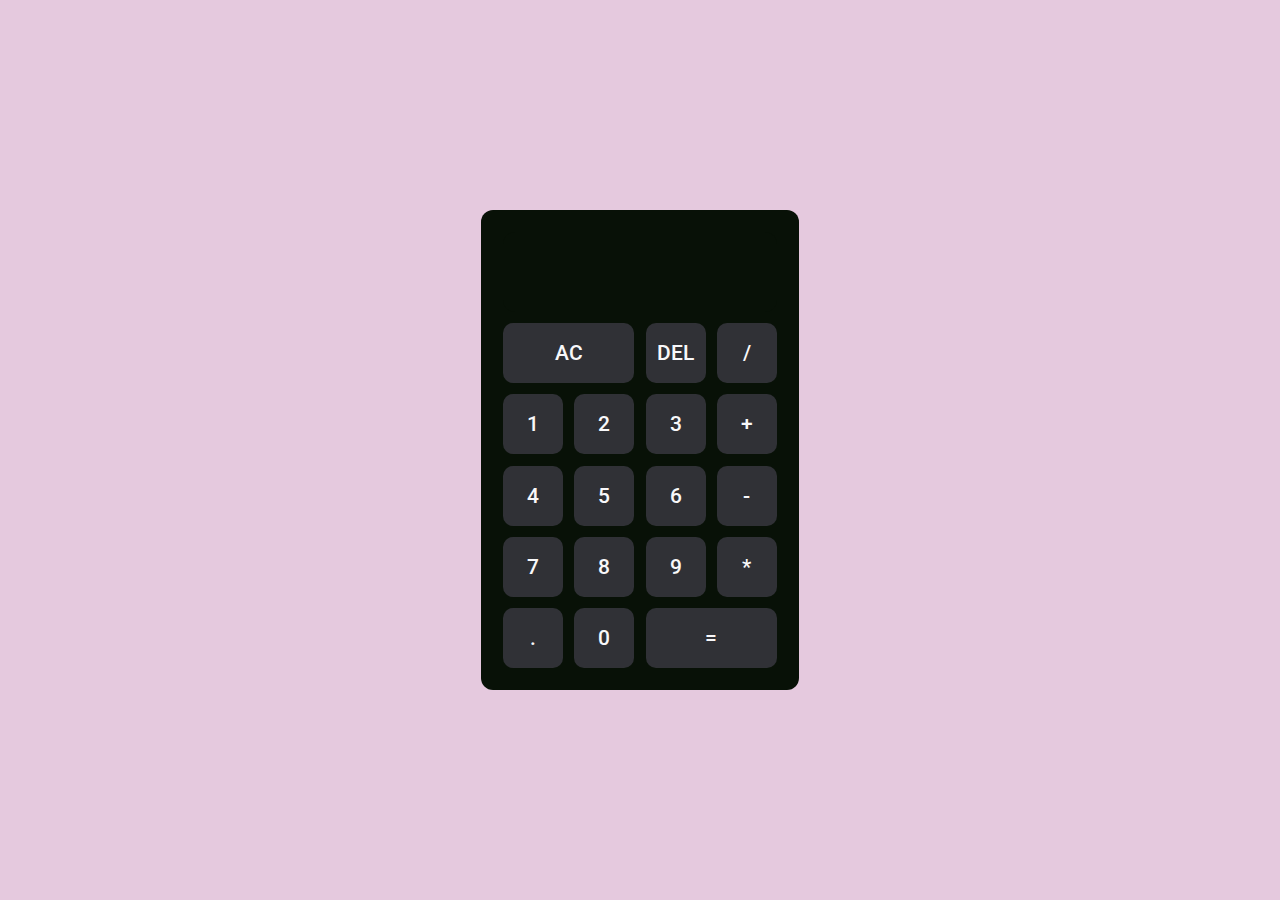
<file: calculator/index.html>
<!DOCTYPE html>
<html lang="en">
  <head>
    <meta charset="UTF-8" />
    <meta http-equiv="X-UA-Compatible" content="IE=edge" />
    <meta name="viewport" content="width=device-width, initial-scale=1.0" />
    <title>Calculator - mathan</title>
    <link
      href="https://fonts.googleapis.com/css2?family=Roboto:wght@400;500&display=swap"
      rel="stylesheet"
    />
    <link rel="stylesheet" href="style.css" />
  </head>

  <body>
    <div class="calculator">
      <div class="output">
        <div class="prev-display"></div>
        <div class="curr-display"></div>
      </div>
      <button class="span-2 clear">AC</button>
      <button class="delete">DEL</button>
      <button class="operation">/</button>
      <button class="number">1</button>
      <button class="number">2</button>
      <button class="number">3</button>
      <button class="operation">+</button>
      <button class="number">4</button>
      <button class="number">5</button>
      <button class="number">6</button>
      <button class="operation">-</button>
      <button class="number">7</button>
      <button class="number">8</button>
      <button class="number">9</button>
      <button class="operation">*</button>
      <button class="number">.</button>
      <button class="number">0</button>
      <button class="span-2 equal">=</button>
    </div>

    <script src="script.js"></script>
  </body>
</html>
</file>
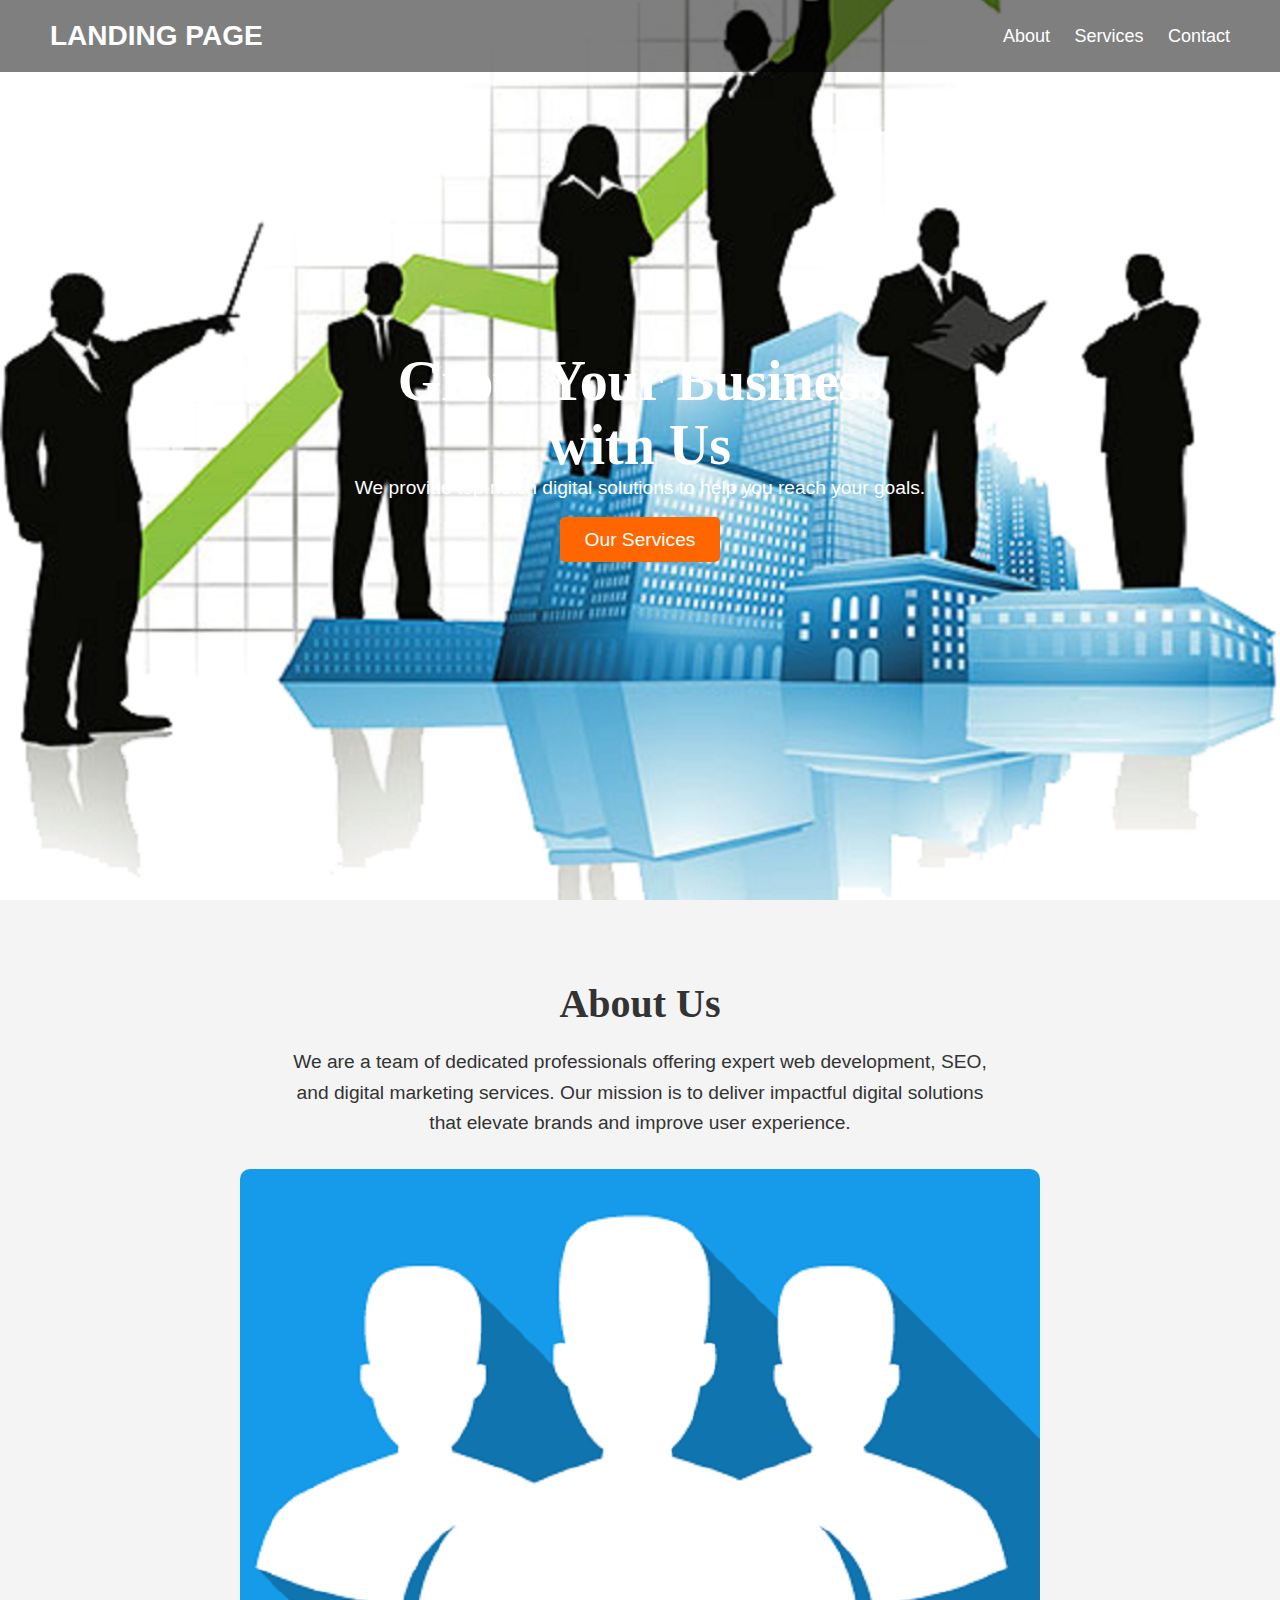
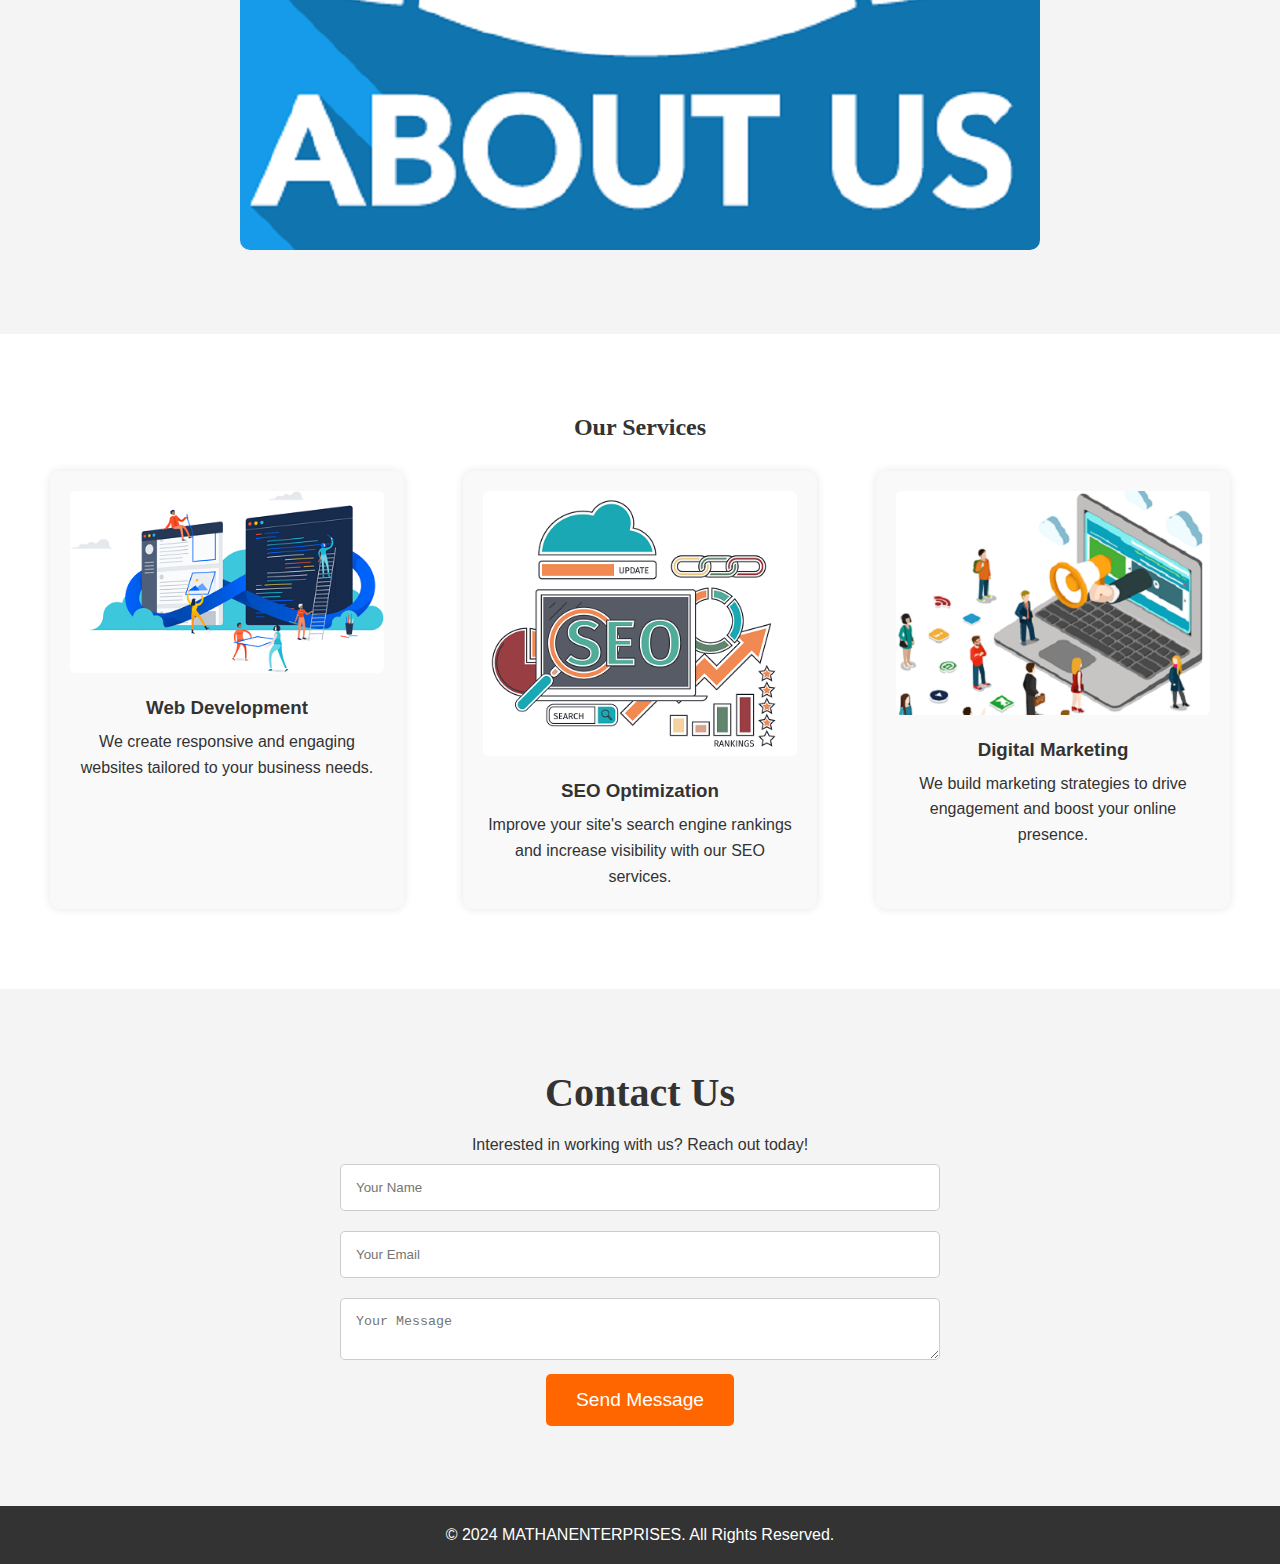
<file: landing page/index.html>
<!DOCTYPE html>
<html lang="en">
<head>
    <meta charset="UTF-8">
    <meta name="viewport" content="width=device-width, initial-scale=1.0">
    <title>Landing Page</title>
    <link rel="stylesheet" href="styles.css">
</head>
<body>
    <header class="hero">
        <nav class="navbar">
            <div class="logo">LANDING PAGE</div>
            <ul class="nav-links">
                <li><a href="#about">About</a></li>
                <li><a href="#services">Services</a></li>
                <li><a href="#contact">Contact</a></li>
            </ul>
        </nav>
        <div class="hero-content">
            <h1>Grow Your Business with Us</h1>
            <p>We provide top-notch digital solutions to help you reach your goals.</p>
            <a href="#services" class="cta-button">Our Services</a>
        </div>
    </header>
    <section id="about" class="about-section">
        <h2>About Us</h2>
        <p>We are a team of dedicated professionals offering expert web development, SEO, and digital marketing services. Our mission is to deliver impactful digital solutions that elevate brands and improve user experience.</p>
        <img src="image4.png" alt="About Us">
    </section>
    <section id="services" class="services-section">
        <h2>Our Services</h2>
        <div class="services">
            <div class="service-card">
                <img src="image2.png" alt="Web Development">
                <h3>Web Development</h3>
                <p>We create responsive and engaging websites tailored to your business needs.</p>
            </div>
            <div class="service-card">
                <img src="image3.png" alt="SEO Optimization">
                <h3>SEO Optimization</h3>
                <p>Improve your site's search engine rankings and increase visibility with our SEO services.</p>
            </div>
            <div class="service-card">
                <img src="image1.png" alt="Digital Marketing">
                <h3>Digital Marketing</h3>
                <p>We build marketing strategies to drive engagement and boost your online presence.</p>
            </div>
        </div>
    </section>
    <section id="contact" class="contact-section">
        <h2>Contact Us</h2>
        <p>Interested in working with us? Reach out today!</p>
        <form action="#" method="POST">
            <input type="text" name="name" placeholder="Your Name" required>
            <input type="email" name="email" placeholder="Your Email" required>
            <textarea name="message" placeholder="Your Message" required></textarea>
            <button type="submit">Send Message</button>
        </form>
    </section>
    <footer class="footer">
        <p>&copy; 2024 MATHANENTERPRISES. All Rights Reserved.</p>
    </footer>
</body>
</html>
</file>
<file: calculator/style.css>
*,
*::before,
*::after {
  margin: 0;
  padding: 0;
  box-sizing: border-box;
}

body {
  font-family: "Roboto", sans-serif;
  background-color: #e4c6dcf3;
  height: 100vh;
  display: flex;
  justify-content: center;
  align-items: center;
}

.calculator {
  display: grid;
  grid-template-rows:
    minmax(80px, auto)
    repeat(5, 60px);
  grid-template-columns: repeat(4, 60px);
  justify-content: center;
  background-color: #081107;
  padding: 1.4rem;
  border-radius: 12px;
  gap: 0.7rem;
}
.calculator button {
  border: none;
  font-family: inherit;
  font-size: 1.3rem;
  font-weight: 500;
  color: #f8f8fa;
  background-color: hsl(230, 6%, 20%);
  border-radius: 10px;
  cursor: pointer;
}
.calculator button:hover {
  background-color: hsl(230, 6%, 30%);
}
.span-2 {
  grid-column: span 2;
}
.calculator > .output {
  font-size: 2rem;
  background-color: inherit;
  color: white;
  grid-column: 1 / -1;
  display: flex;
  flex-direction: column;
  justify-content: space-around;
  align-items: flex-end;
  word-break: break-all;
  border-radius: inherit;
}

.output .prev-display {
  font-size: 1.3rem;
  font-weight: 400;
  color: hsl(0, 0%, 65%);
}
</file>
<file: landing page/styles.css>
* {
    margin: 0;
    padding: 0;
    box-sizing: border-box;
}
body {
    font-family: 'Arial', sans-serif;
    color: #333;
}
h1, h2 {
    font-family: 'Georgia', serif;
}
.navbar {
    display: flex;
    justify-content: space-between;
    align-items: center;
    padding: 20px 50px;
    position: absolute;
    width: 100%;
    top: 0;
    background-color: rgba(0, 0, 0, 0.5);
}
.logo {
    font-size: 28px;
    color: white;
    font-weight: bold;
}
.nav-links {
    list-style: none;
}
.nav-links li {
    display: inline;
    margin-left: 20px;
}
.nav-links a {
    color: white;
    text-decoration: none;
    font-size: 18px;
}
.hero {
    background: url('image5.png') no-repeat center center/cover;
    height: 100vh;
    display: flex;
    justify-content: center;
    align-items: center;
    text-align: center;
    color: white;
}
.hero-content {
    max-width: 600px;
}

.hero h1 {
    font-size: 3.5rem;
}
.hero p {
    font-size: 1.2rem;
    margin-bottom: 30px;
}
.cta-button {
    padding: 12px 25px;
    background-color: #ff6600;
    color: white;
    text-decoration: none;
    border-radius: 5px;
    font-size: 1.2rem;
}
.cta-button:hover {
    background-color: #e55d00;
}
.about-section {
    padding: 80px 50px;
    text-align: center;
    background-color: #f4f4f4;
}
.about-section img {
    width: 100%;
    max-width: 800px;
    margin-top: 30px;
    border-radius: 10px;
}
.about-section h2 {
    font-size: 2.5rem;
    margin-bottom: 20px;
}
.about-section p {
    font-size: 1.2rem;
    line-height: 1.6;
    max-width: 700px;
    margin: 0 auto;
}
.services-section {
    padding: 80px 50px;
    text-align: center;
    background-color: #fff;
}
.services {
    display: flex;
    justify-content: space-between;
    margin-top: 30px;
}
.service-card {
    width: 30%;
    background-color: #f9f9f9;
    padding: 20px;
    border-radius: 10px;
    box-shadow: 0 0 10px rgba(0, 0, 0, 0.1);
}
.service-card img {
    width: 100%;
    border-radius: 5px;
    margin-bottom: 20px;
}
.service-card h3 {
    margin-bottom: 10px;
}
.service-card p {
    font-size: 1rem;
    line-height: 1.6;
}
.contact-section {
    padding: 80px 50px;
    text-align: center;
    background-color: #f4f4f4;
}
.contact-section h2 {
    font-size: 2.5rem;
    margin-bottom: 20px;
}
.contact-section form {
    max-width: 600px;
    margin: 0 auto;
}
.contact-section input, .contact-section textarea {
    width: 100%;
    padding: 15px;
    margin: 10px 0;
    border: 1px solid #ccc;
    border-radius: 5px;
}
.contact-section button {
    padding: 15px 30px;
    background-color: #ff6600;
    color: white;
    border: none;
    border-radius: 5px;
    font-size: 1.2rem;
    cursor: pointer;
}
.contact-section button:hover {
    background-color: #e55d00;
}
.footer {
    padding: 20px;
    text-align: center;
    background-color: #333;
    color: white;
}
.footer p {
    margin: 0;
    font-size: 1rem;
}
</file>
